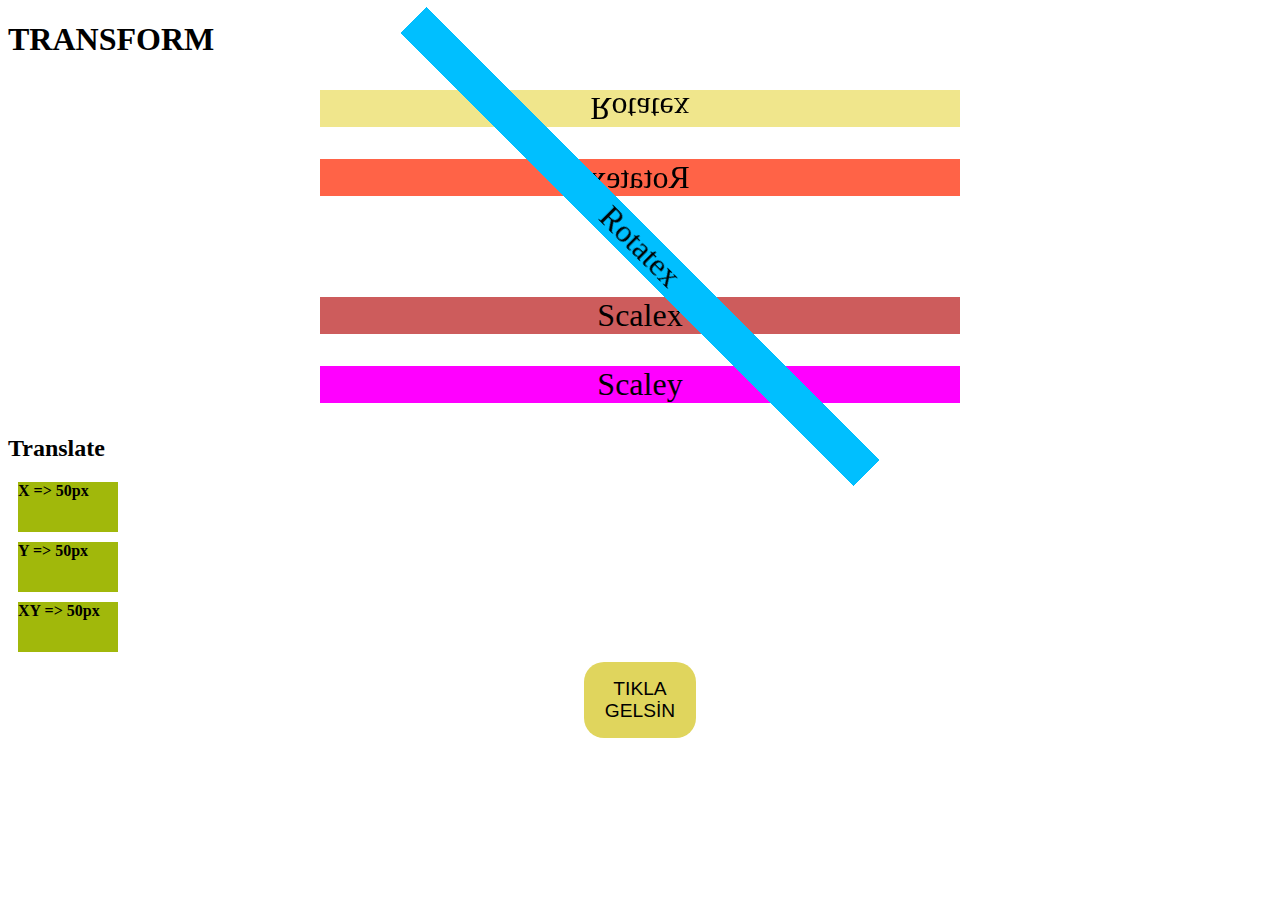
<file: index.html>
<!DOCTYPE html>
<html lang="en">
  <head>
    <meta charset="UTF-8" />
    <meta http-equiv="X-UA-Compatible" content="IE=edge" />
    <meta name="viewport" content="width=device-width, initial-scale=1.0" />
    <title>TRANSFORM-TRANSLATE</title>
    <link rel="stylesheet" href="style.css">
  </head>
  <body>
    <h1>TRANSFORM</h1>
    
    <div>
        <div class="yazi yazi1">Rotatex</div>
        <div class="yazi yazi2">Rotatex</div>
        <div class="yazi yazi3">Rotatex</div>


        <div class="yazi yazi4">Scalex</div>
        <div class="yazi yazi5">Scaley</div>
        

    </div>

    <h2>Translate</h2>
    <div>
        <div class="translate x"> X => 50px</div>
        <div class="translate y"> Y => 50px</div>
        <div class="translate xy"> XY => 50px</div>


    </div>

    <div class="buttondiv">
        <button class="button"> TIKLA GELSİN</button>


    </div>
  </body>
</html>
</file>
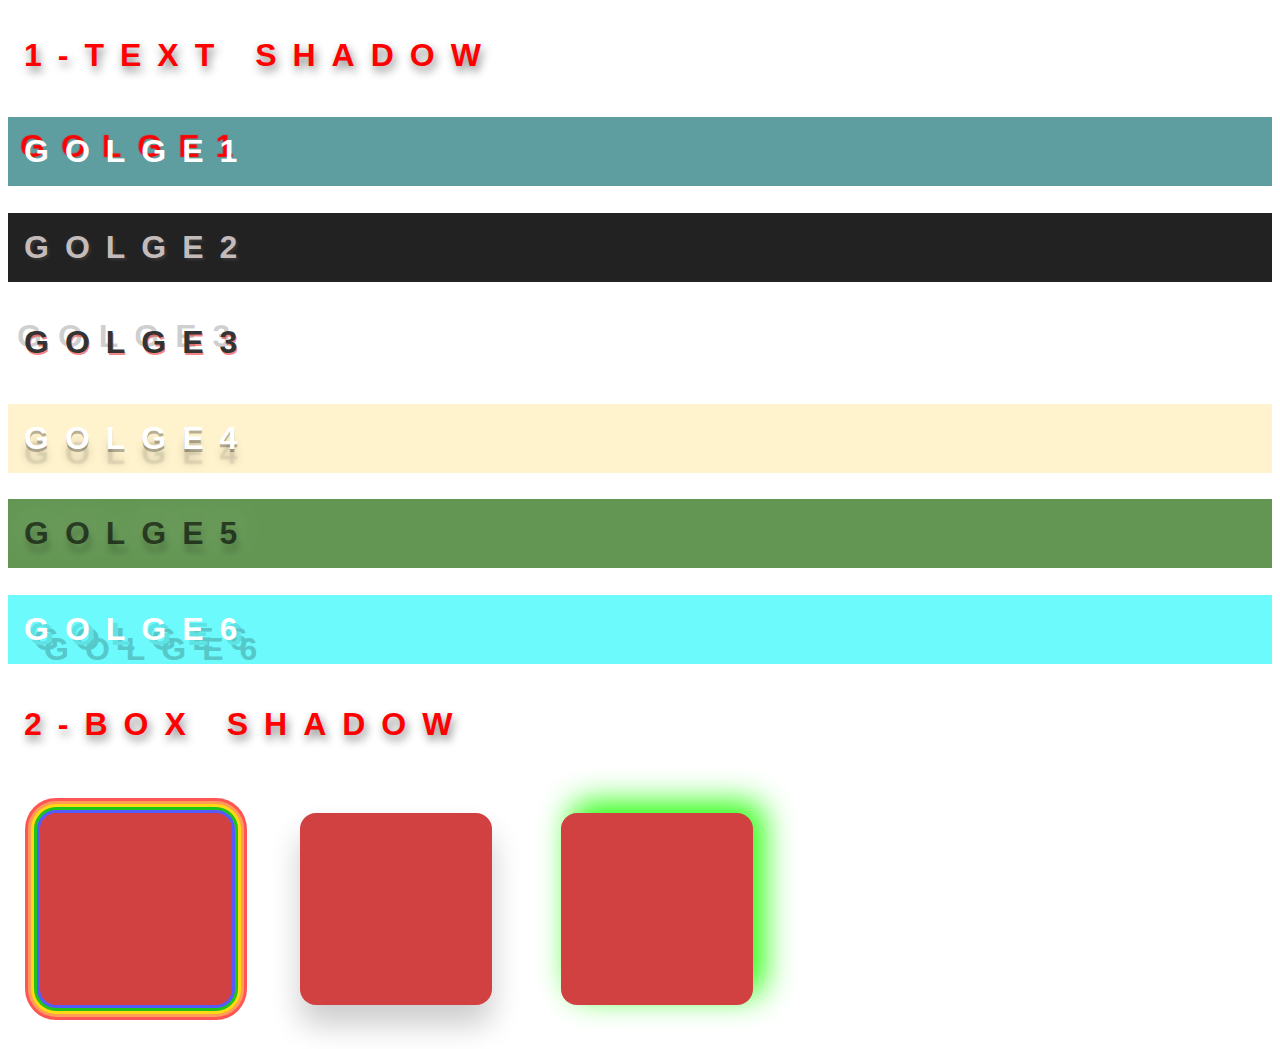
<file: shadow.html>
<!DOCTYPE html>
<html lang="en">
  <head>
    <meta charset="UTF-8" />
    <meta http-equiv="X-UA-Compatible" content="IE=edge" />
    <meta name="viewport" content="width=device-width, initial-scale=1.0" />
    <title>Text Shadow</title>
    <link rel="stylesheet" href="shadow.css">
  </head>
  <body>
   <h1 class="text text1">1-TEXT SHADOW</h1>
    <h2 class="text text2">GOLGE1</h2>
    <h2 class="text text3">GOLGE2</h2>
    <h2 class="text text4">GOLGE3</h2>
    <h2 class="text text5">GOLGE4</h2>
    <h2 class="text text6">GOLGE5</h2>
    <h2 class="text text7">GOLGE6</h2>
    <h1 class="text text1">2-BOX SHADOW</h1>
    <div class="box box1"></div>
    <div class="box box2"></div>
    <div class="box box3"></div>
  </body>
</html>
</file>
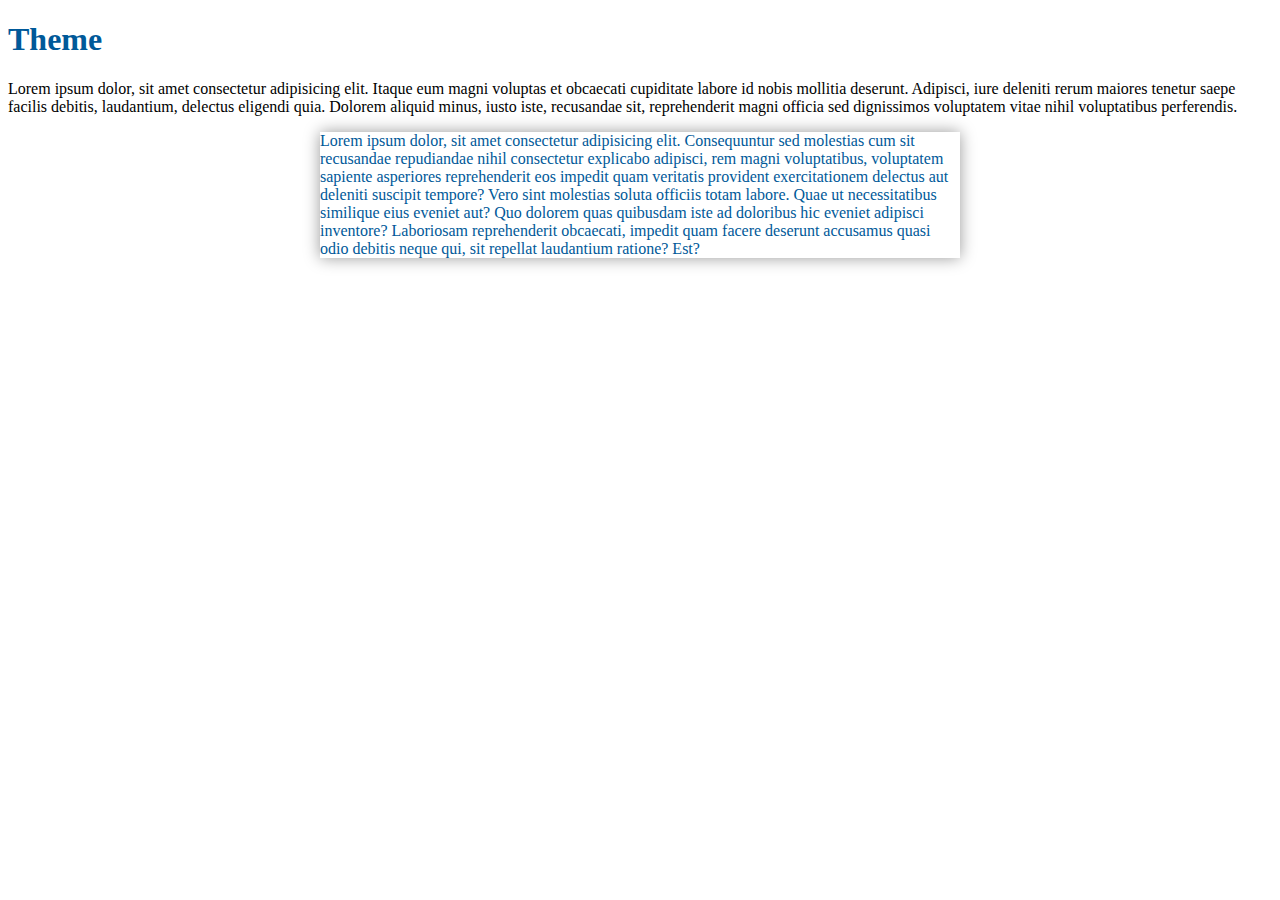
<file: theme.html>
<!DOCTYPE html>
<html lang="en">
  <head>
    <meta charset="UTF-8" />
    <meta http-equiv="X-UA-Compatible" content="IE=edge" />
    <meta name="viewport" content="width=device-width, initial-scale=1.0" />
    <title>Theme</title>
    <link rel="stylesheet" href="theme111.css" />
  </head>
  <body>
    <h1>Theme</h1>

    <div>
      Lorem ipsum dolor, sit amet consectetur adipisicing elit. Itaque eum magni
      voluptas et obcaecati cupiditate labore id nobis mollitia deserunt.
      Adipisci, iure deleniti rerum maiores tenetur saepe facilis debitis,
      laudantium, delectus eligendi quia. Dolorem aliquid minus, iusto iste,
      recusandae sit, reprehenderit magni officia sed dignissimos voluptatem
      vitae nihil voluptatibus perferendis.
    </div>

    <p>
      Lorem ipsum dolor, sit amet consectetur adipisicing elit. Consequuntur sed
      molestias cum sit recusandae repudiandae nihil consectetur explicabo
      adipisci, rem magni voluptatibus, voluptatem sapiente asperiores
      reprehenderit eos impedit quam veritatis provident exercitationem delectus
      aut deleniti suscipit tempore? Vero sint molestias soluta officiis totam
      labore. Quae ut necessitatibus similique eius eveniet aut? Quo dolorem
      quas quibusdam iste ad doloribus hic eveniet adipisci inventore?
      Laboriosam reprehenderit obcaecati, impedit quam facere deserunt accusamus
      quasi odio debitis neque qui, sit repellat laudantium ratione? Est?
    </p>
  </body>
</html>
</file>
<file: style.css>
.yazi{
    text-align: center;
    font-size: 2rem;
    margin: 2rem auto;
    width: 50vw;

}


/************ ROTATE **************/
.yazi1{
    background-color: khaki;
    transform: rotateX(180deg);
}
.yazi2{
    background-color: tomato;
    transform: rotateY(180deg);
}

.yazi3{
    background-color: deepskyblue;
    transform: rotate(45deg);
}
/*************** SCALE ************/
.yazi4 {
    background-color: indianred;
  }
  .yazi4:hover {
    transform: scaleX(1.5) scaleY(3);
  }
  
  .yazi5 {
    background-color: fuchsia;
  }
  
  .yazi5:active {
    /* transform: scale(1.1, 1.2); */
    transform: scale(98%);
  }



/*************** TRANSLATE - TRANSITION ************/

.translate{
    background-color: rgb(161, 184, 11);
    font-weight: 800;
    width: 100px;
    height: 50px;
    margin: 10px;
    transition: backround-color 1s, transform 1s;

}
.x:hover {
    transform: translate(50px);
    background-color: coral;


}
.y:hover{
    transform: translateY(10px);
    background-color: gold;


}
.xy:hover{
    transform: translate(10px , 10px);
    background-color: orange;
}

.buttondiv{
    text-align: center;
    

}



.button{
    padding: 1rem;
    width: 7rem;
    background-color: rgb(224, 213, 93);
    border: none;
    font-size: 1.2rem;
    border-radius: 20px;
    transition:all 0.5s;
   
    
}

.button:hover{
    background-color: indianred;
    color: white;
}

/* .button{
    transition: all 0.5s;
} */
/* .button:active{
    transform: scale(0.9);
    background-color: aqua;
    color: antiquewhite;
}
 */
</file>
<file: shadow.css>
body {
    font-family: "Segoe UI", Tahoma, Geneva, Verdana, sans-serif;
  }
  .text {
    padding: 1rem;
    font-size: 2rem;
    letter-spacing: 1rem;
  }
  .text1 {
    color: red;
    text-shadow: 2px 5px 10px gray;
  }
  .text2 {
    background-color: cadetblue;
    color: white;
    text-shadow: -4px -5px 1px red;
  }
  .text3 {
    background-color: #222222;
    color: rgb(218, 207, 207, 0.9);
    text-shadow: 2px 2px 3px rgba(255, 255, 255, 0.1);
  }
  .text4 {
    color: rgb(51, 51, 51);
    text-shadow: 1px 2px 0px rgba(236, 13, 13, 0.5),
      -7px -6px 0px rgba(0, 0, 0, 0.2);
  }
  .text5 {
    background-color: #fff3cd;
    color: #ffffff;
    text-shadow: 0px 3px 0px rgba(0, 0, 0, 0.3), 0px 14px 10px rgba(0, 0, 0, 0.15),
      0px 15px 2px rgba(0, 0, 0, 0.1);
  }
  .text6 {
    background-color: #639653;
    color: rgba(0, 0, 0, 0.6);
    text-shadow: 2px 8px 6px rgba(0, 0, 0, 0.2),
      0px -5px 35px rgba(255, 255, 255, 0.3);
  }
  .text7 {
    background-color: #6cfafc;
    color: #ffffff;
    text-shadow: 5px 5px 0px rgb(95, 226, 228), 10px 10px 0px rgb(86, 200, 201),
      20px 20px 0px rgb(86, 200, 201);
  }
  /*************** BOX-SHADOW *******************/
  .box {
    display: inline-block;
    width: 15vw;
    height: 15vw;
    background-color: rgb(209, 65, 65);
    border-radius: 1rem;
    margin: 2rem;
  }
  .box1 {
    /* box-shadow: 2px 2px 10px rgb(126, 124, 124); */
    box-shadow: rgb(85, 91, 255) 0px 0px 0px 3px, rgb(31, 193, 27) 0px 0px 0px 6px,
      rgb(255, 217, 19) 0px 0px 0px 9px, rgb(255, 156, 85) 0px 0px 0px 12px,
      rgb(255, 85, 85) 0px 0px 0px 15px;
  }
  .box2 {
    /* box-shadow: -10px 15px 30px 1px rgb(86, 86, 88); */
    box-shadow: rgba(0, 0, 0, 0.2) 0px 20px 30px;
  }
  .box3 {
    box-shadow: 10px -10px 32px rgb(30, 255, 0);
  }
</file>
<file: theme111.css>
@import "theme.css";
body {
}

h1 {
  color: var(--mavi1);
}

p {
  color: var(--mavi1);
  box-shadow: var(--koyu-golge);
  width: 50vw;
  margin: 1rem auto;
}
</file>
